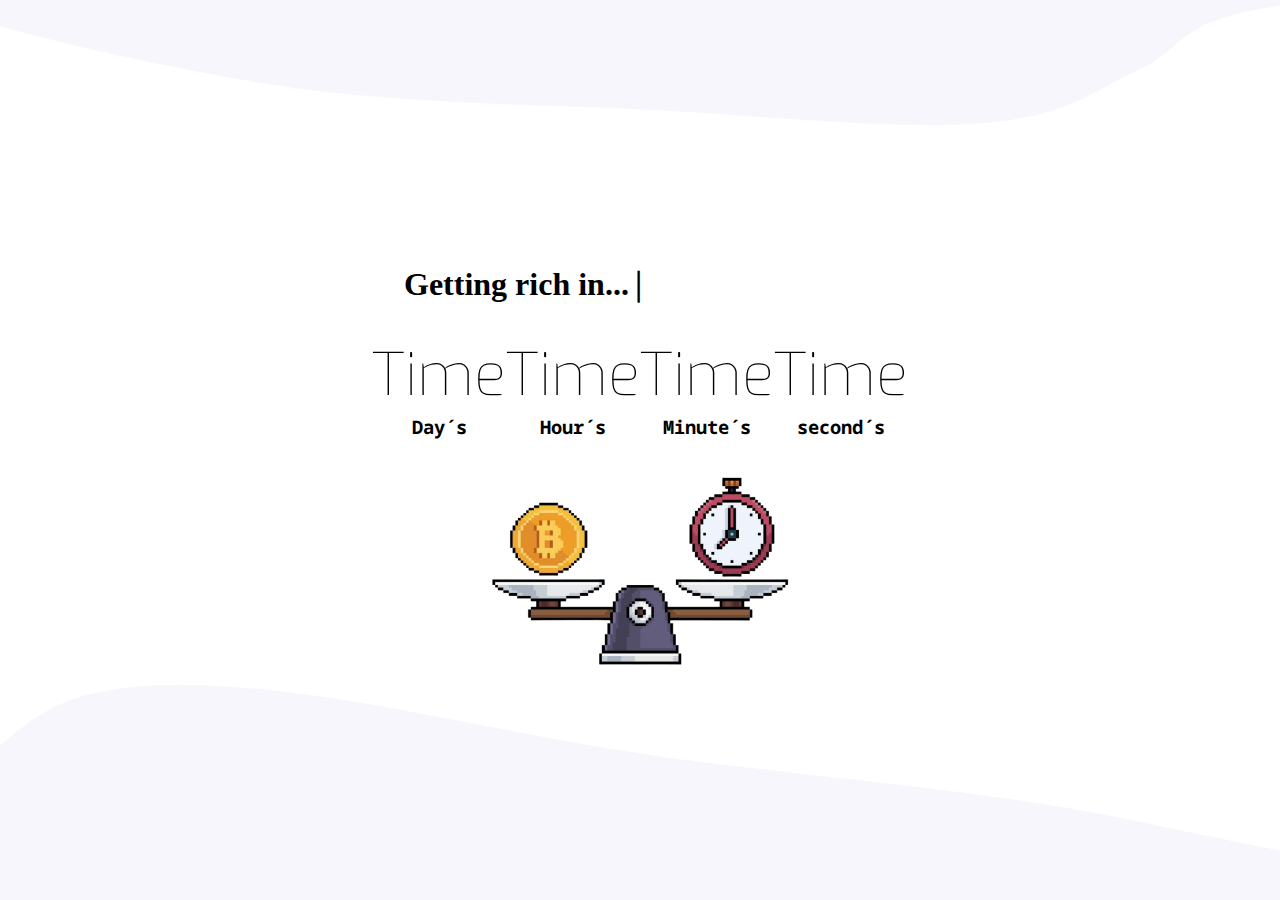
<file: index.html>
<!DOCTYPE html>
<html lang="en">
  <head>
    <meta charset="UTF-8" />
    <meta http-equiv="X-UA-Compatible" content="IE=edge" />
    <meta name="viewport" content="width=device-width, initial-scale=1.0" />
    <link rel="stylesheet" href="style.css" />
    <link href="https://fonts.googleapis.com/css2?family=Exo:ital,wght@1,200&display=swap" rel="stylesheet">
    <link rel="preconnect" href="https://fonts.googleapis.com"><link rel="preconnect" href="https://fonts.gstatic.com" crossorigin><link href="https://fonts.googleapis.com/css2?family=Noto+Sans+Mono:wght@200;400&display=swap" rel="stylesheet">
    <title>Countdown</title>
  </head>
  <body>
    <section class="getting-rich">
      <div>

        <h2>Getting rich in...<span>|</span></h2>
        <div class="countdown">
            <div class="container-day">
                <h3 class="day">Time</h3>
                <h3>Day´s</h3>
            </div>
            <div class="container-hour">
                <h3 class="hour">Time</h3>
                <h3>Hour´s</h3>
            </div>
            <div class="container-minute">
                <h3 class="minute">Time</h3>
                <h3>Minute´s</h3>
            </div>
            <div class="container-second">
                <h3 class="second">Time</h3>
                <h3>second´s</h3>
            </div>
          </div>
        </div>
      </div>
      <img src="/images/btc.png" id="time"alt="">
      <img src="/images/top-image.svg" class="clouds-top"alt="">
      <img src="/images/bottom-image.svg" class="clouds-bottom"alt="">
    </section>
    <script src="app.js"></script>
  </body>
</html>
</file>
<file: style.css>
*{
    margin: 0;
    padding: 0;
    box-sizing: border-box;

    
}

h3{
    font-family: 'Noto Sans Mono', monospace;
    
    
}
h2{
    font-family: 'Press Start 2P';
    font-size: 2rem;
    padding: 2rem;
    
    
}
 span{
    animation:blink 1s linear infinite ;
    font-weight:normal;
    font-family: 'Noto Sans Mono', monospace; 
} 

@import url('https://fonts.googleapis.com/css2?family=Exo&display=swap');


@keyframes blink{
    0%{opacity: 0;}
}

#time{
    height: 200px;
}
#time:hover{
    height: 250px;
    transition: 1050ms;
    transform: rotate(360deg);
}
.clouds-top{
    position:absolute;
    top: 0;
    left: 0;
    width: 100%;
}
.clouds-bottom{
    position:absolute;
    right: 0;
    bottom: 0;
    width: 100%;
}
.getting-rich{
    min-height: 100vh;
    display: flex;
    align-items: center;
    flex-direction: column;
    justify-content: center ;
}
.countdown{
    display: flex;
    justify-content: space-between;
    margin-bottom: 2rem;
    text-align: center;
}

.day,.hour,.minute,.second{
    font-size: 3.7rem;
    font-family: 'Exo', sans-serif;
    font-weight: lighter;
      
}
</file>
